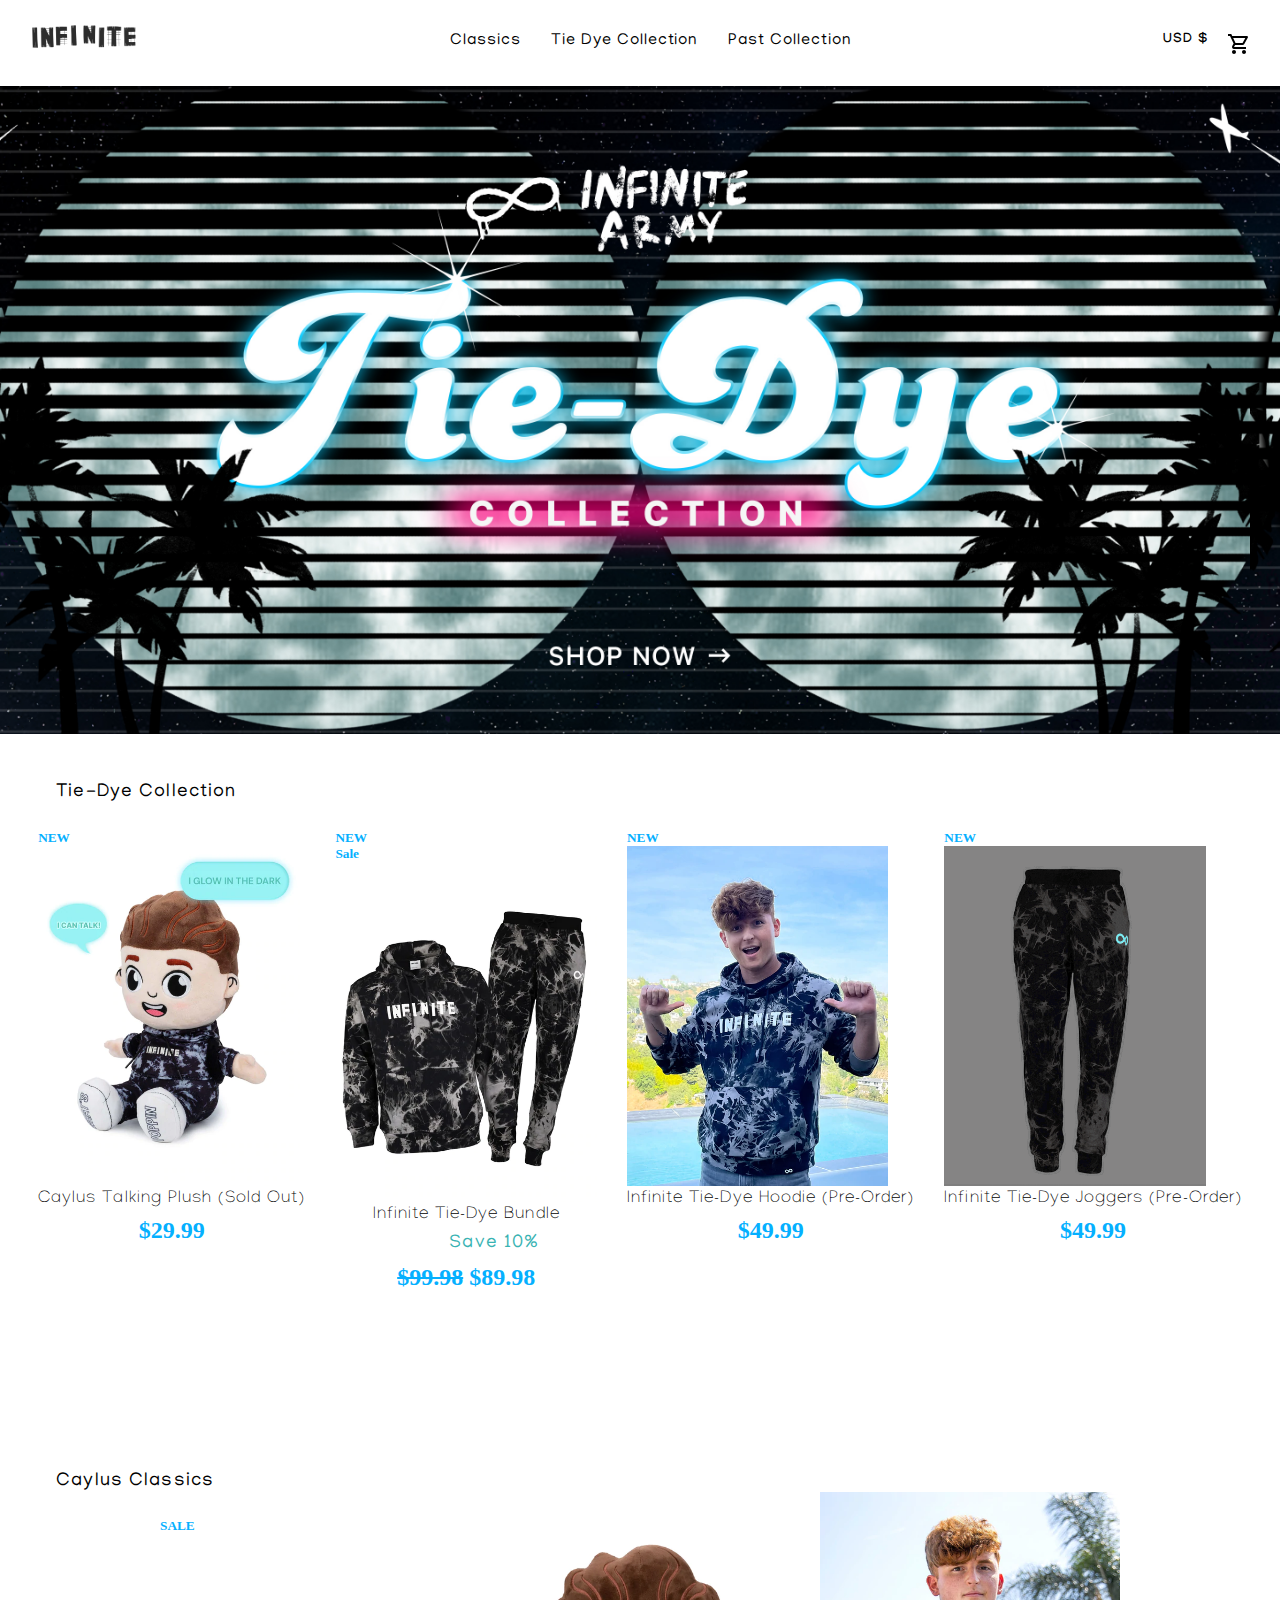
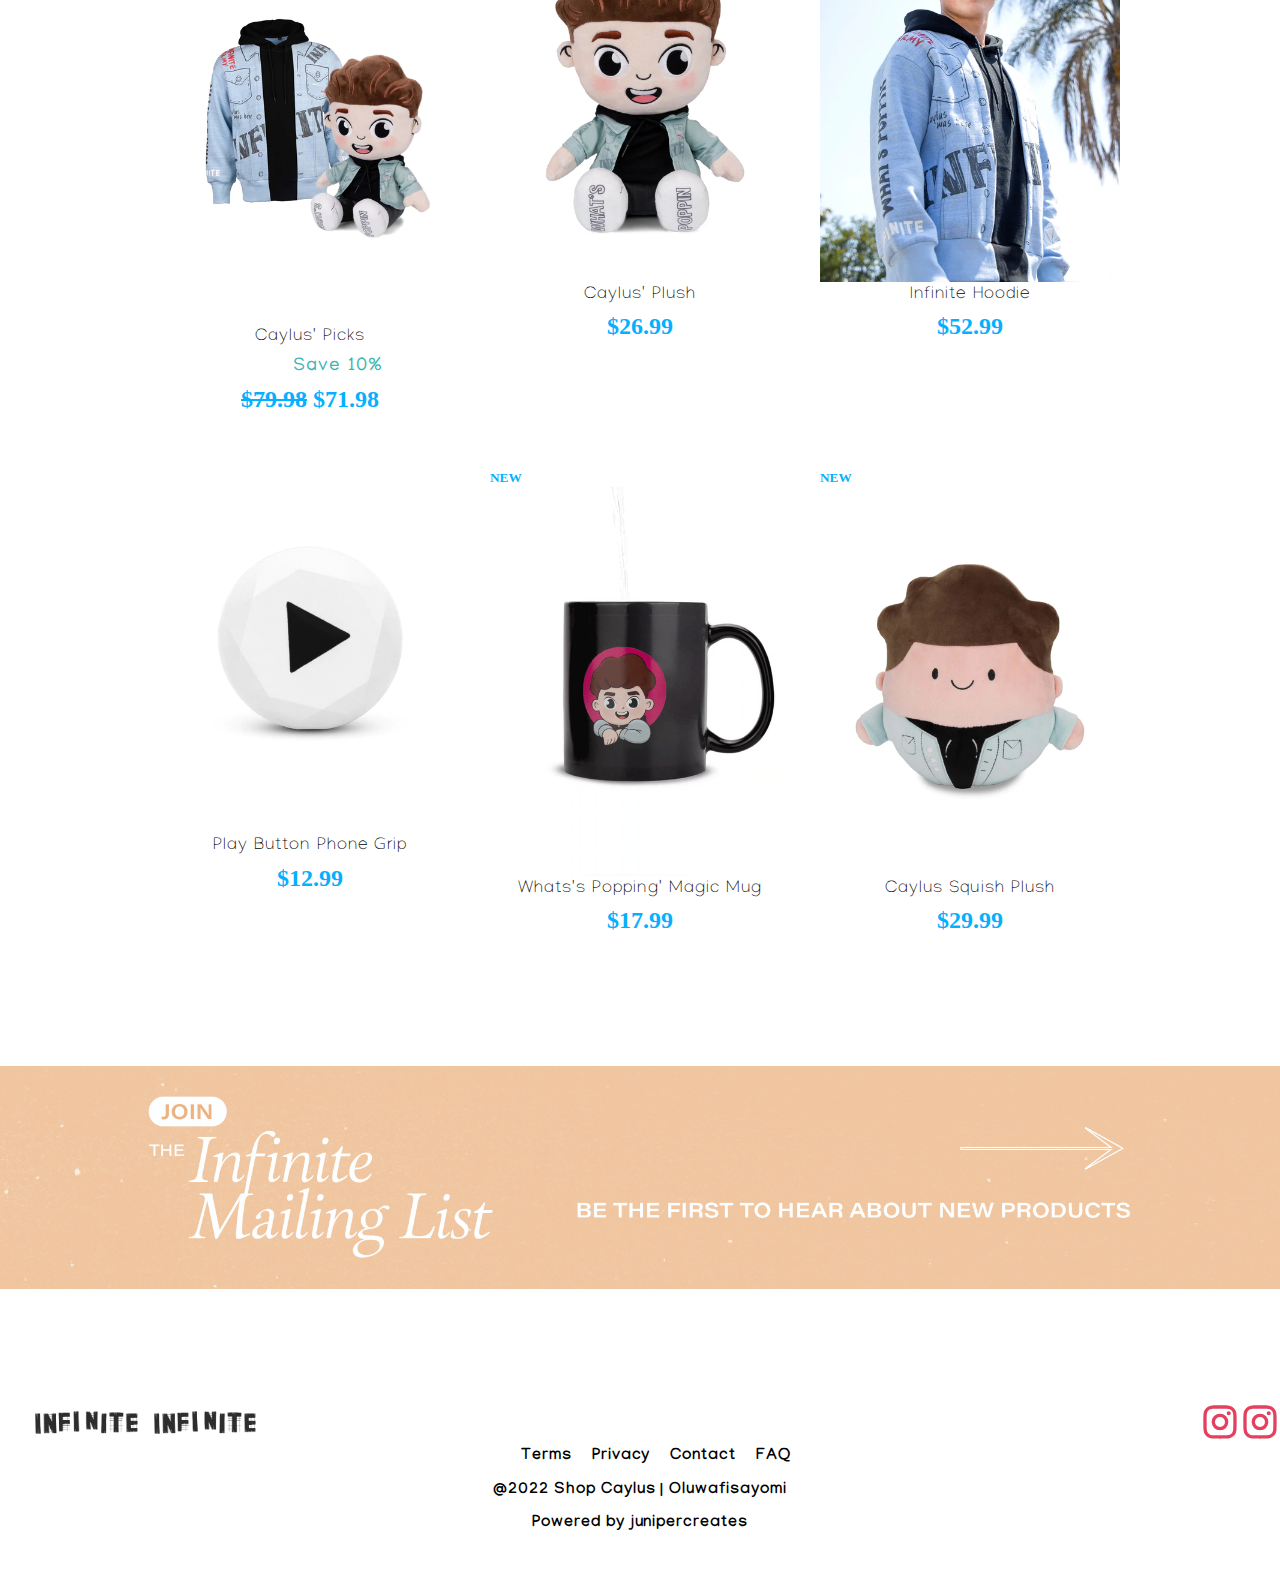
<file: index.html>
<!DOCTYPE html>
<html lang="en">
<head>
    <meta charset="UTF-8">
    <meta http-equiv="X-UA-Compatible" content="IE=edge">
    <meta name="viewport" content="width=device-width, initial-scale=1.0">
    <meta name="description" content="Official Store of Infinite" data-react-helmet="true">

    <meta property="og:title" content="Infinite Official Store" data-react-helmet="true">

    <meta property="og:description" content="Official Store of Infinite" data-react-helmet="true">

    <link rel="shortcut icon" href="https://cdn.junipercreates.com/bazzagazza/images/Infinite_Logo-02_1621990440855.png">

    <link rel="shortcut icon" href="https://cdn.junipercreates.com/bazzagazza/images/Infinite_Logo-02_1621990440855.png">

    <link href="https://fonts.googleapis.com/css2?family=DM+Sans:ital,wght@0,400;0,500;1,400;1,500&amp;family=Krona+One&amp;display=swap" rel="stylesheet">
    
    <link href="https://fonts.googleapis.com/css2?family=Archivo:wght@400;600&amp;display=swap" rel="stylesheet">

    <link rel="stylesheet" href="main.css">

    <link rel="shortcut icon" href="https://cdn.junipercreates.com/bazzagazza/images/Infinite_Logo-02_1621990440855.png" /><link rel="manifest" href="https://cdn.junipercreates.com/manifest.json" /><link href="https://fonts.googleapis.com/css2?family=DM+Sans:ital,wght@0,400;0,500;1,400;1,500&family=Krona+One&family=Manjari:wght@100;400;700&display=swap" rel="stylesheet">
    <title>Infinite Official Store</title>
</head>
<body>

    <!-- header -->
    <header>
        <nav class="navbar">
            <a href="#" class="logo"><img src="./Images/Infinite_Logo-01_1621990447382.png" alt="Shop Caylus" ></a>
            
                <div class="dd">
                    <h5 class="dd-btn">Menu</h5>
                    <center>
                        <div class="dd-content">
                            <a href="#"> Classics </a>
                            <a href="#second-slide"> Tie Dye Collection </a>
                            <a href="#"> Past Collection </a>
                         </div>
                    </center>
                 </div>

            <ul class="nav-menu menu">
                <li class="nav-item">
                    <a href="#" class="nav-link">Classics
                    </a>
                </li>
                <li class="nav-item">
                    <a href="#second-slide" class="nav-link">Tie Dye Collection</a>
                </li>
                <li class="nav-item">
                    <a href="#" class="nav-link">Past Collection</a>
                </li>
            </ul>
            <ul class="right" style="margin-top: 1em;">
                <li class="nav-ite">
                    <a href="#" class="nav-link"><h5>USD $</h5></a>
                </li>
                <li class="nav-ite"><a href="#" class="nav-link"><svg xmlns="http://www.w3.org/2000/svg" width="24" height="24" viewBox="0 0 24 24"><path fill="none" d="M0 0h24v24H0V0z"></path><path d="M15.55 13c.75 0 1.41-.41 1.75-1.03l3.58-6.49c.37-.66-.11-1.48-.87-1.48H5.21l-.94-2H1v2h2l3.6 7.59-1.35 2.44C4.52 15.37 5.48 17 7 17h12v-2H7l1.1-2h7.45zM6.16 6h12.15l-2.76 5H8.53L6.16 6zM7 18c-1.1 0-1.99.9-1.99 2S5.9 22 7 22s2-.9 2-2-.9-2-2-2zm10 0c-1.1 0-1.99.9-1.99 2s.89 2 1.99 2 2-.9 2-2-.9-2-2-2z" fill="#000000"></path></svg></a>
                </li>
            </ul>
        </nav>
    </header>
    <!--  -->

    <section id="first-image" class="banner-carousel-top-layer animate-on-first-load"></section>

    <section id="second-slide">
        <h3>Tie-Dye Collection</h3>
        <ul>
            <li>
                <h5 style="margin-top: 2em; color: #05b0ff;">NEW</h5>
                <img src="./Images/infinite-caylus-talkingplush-side-glow_11498d82-b4b6-459d-bdf3-70476e6becef_500x.jpg" alt="Talking Plushing" height="340" id="item1" onmouseover="displayimg()">
                <img src="./Images/infinite5_500x.jpg" alt="Plush"  id="item2" height="340" onmouseleave="displayimage()">
                <span>Caylus Talking Plush (Sold Out)</span>
                <h2>$29.99</h2>
            </li>

            <li>
                <h5 style="margin-top: 2em; color: #05b0ff;">NEW <br >Sale</h5>
                <img src="./Images/infinite-2022Q1-bundle_500x.jpg" alt="Tie-Dye Hoddie and Joggers" height="340" id="item3" onmouseover="displayimg3()">
                <img src="./Images/infinite6_500x.jpg" alt="Hoodie" height="340" id="item4" onmouseleave="displayimage4()">
                <span>Infinite Tie-Dye Bundle</span>
                <h3 style="color: #39b3b3;text-align: center;padding-bottom: 0.5em;">Save 10%</h3>
                <h2><b style="text-decoration: line-through;">$99.98</b> $89.98</h2>
            </li>

            <li>
                <h5 style="margin-top: 2em; color: #05b0ff;">NEW</h5>
                <img src="./Images/hoodie_7ab1e186-20d7-4937-b374-66b718bec617_500x.jpg" alt="Tie-Dye Hoddie" height="340" id="item5" onmouseover="displayimg5()">
                <img src="./Images/infinite-caylus-tie-dye-hoodie-front_500x.jpg" alt="Hoodie" height="340" id="item6" onmouseleave="displayimage6()">
                <span><p>Infinite Tie-Dye Hoodie (Pre-Order)</p></span>
                <h2>$49.99</h2>
            </li>

            <li>
                <h5 style="margin-top: 2em; color: #05b0ff;">NEW</h5>
                <img src="./Images/infinite-caylus-tie-dye-joggers-glow_500x.gif" alt="Infinite Tie Dye Joggers" height="340" id="item7" onmouseover="displayimg7()">
                <img src="./Images/infinite.jpg" height="340" alt="Joggers" id="item8" onmouseleave="displayimage8()">
                <span><p>Infinite Tie-Dye Joggers (Pre-Order)</p></span>
                <h2>$49.99</h2>
            </li>
        </ul>
    </section><br><br><br><br><br><br><br><br><br><br>


    <section id="third-slide">
        <h3>Caylus Classics</h3>
        <ul>
            <li>
                <h5 style="margin-top: 2em; color: #05b0ff;">SALE</h5>
                <img src="./Images/infinite-Holiday-CaylusGiftPickBundle_500x.jpg" alt="infinite-Holiday-CaylusGiftPickBundle" height="390" onmouseover="img1()" id="img1" >
                <img src="./Images/infinite-initiallaunch-hoodie-front_500x.jpg" height="390" alt="Infinit hoodie front" id="img2" onmouseleave="img2()">
                <span><p>Caylus' Picks</p></span>
                <h3 style="color: #39b3b3;text-align: center;padding-bottom: 0.5em;">Save 10%</h3>
                <h2><b style="text-decoration: line-through;">$79.98</b> $71.98</h2>
            </li>
            <li>
                <img src="./Images/Infinite_CaylusPlush_Front_500x.jpg" alt="Infinite Caylus Plush Front" height="390" onmouseover="img3()" id="img3">
                <img src="./Images/Infintie-Plush-Creator_500x.jpg" alt="Infinite Caylus Plush Front" height="390" id="img4" onmouseleave="img4()">
                <span><p>Caylus' Plush</p></span>
                <h2>$26.99</h2>
            </li>
            <li>
                <img src="./Images/Infintie-Hoodie-Creator_500x.jpg" height="390"  onmouseover="img5()" id="img5">
                <img src="./Images/infinite-initiallaunch-hoodie-front_500x.jpg" height="390" alt="Infinite Caylus Hoodie Front" id="img6" onmouseleave="img6()">
                <span><p>Infinite Hoodie</p></span>
                <h2>$52.99</h2>
            </li>
            <li>
                <img src="./Images/Infintie-PhoneGrip-Front_500x.jpg" height="390" onmouseover="img7()" id="img7">
                <img src="./Images/Infintie-PhoneGrip-Angle_500x.jpg" height="390" id="img8" onmouseleave="img8()">
                <span><p>Play Button Phone Grip</p></span>
                <h2>$12.99</h2>
            </li>
            <li>
                <h5 style="margin-top: 2em; color: #05b0ff;">NEW</h5>
                <img src="./Images/CopyofInfinite-Animated-Mug-Front_500x.gif" height="390" onmouseover="img9()" id="img9" alt="Whats's Popping' Magic Mug">
                <img src="./Images/infinite-Holiday-MagicMug-Side_500x.jpg" height="390" alt="Whats's Popping' Magic Mug side" id="img10" onmouseleave="img10()">
                <span><p>Whats's Popping' Magic Mug</p></span>
                <h2>$17.99</h2>
            </li>
            <li>
                <h5 style="margin-top: 2em; color: #05b0ff;">NEW</h5>
                <img src="./Images/infinite-Holiday-squishy-front_500x.jpg" height="390" onmouseover="img11()" id="img11">
                <img src="./Images/infinite-Holiday-squishy-side_500x.jpg" height="390" id="img12" onmouseleave="img12()">
                <span><p>Caylus Squish Plush</p></span>
                <h2>$29.99</h2>
            </li>
        </ul>
    </section><br>
    <section id="mailing-list-img" ></section>

    <footer>
        <a href="" class="Instagram">
            <svg xmlns="http://www.w3.org/2000/svg" viewBox="0 0 24 24" width="40" height="40"><path fill="none" d="M0 0h24v24H0z"/><path d="M12 9a3 3 0 1 0 0 6 3 3 0 0 0 0-6zm0-2a5 5 0 1 1 0 10 5 5 0 0 1 0-10zm6.5-.25a1.25 1.25 0 0 1-2.5 0 1.25 1.25 0 0 1 2.5 0zM12 4c-2.474 0-2.878.007-4.029.058-.784.037-1.31.142-1.798.332-.434.168-.747.369-1.08.703a2.89 2.89 0 0 0-.704 1.08c-.19.49-.295 1.015-.331 1.798C4.006 9.075 4 9.461 4 12c0 2.474.007 2.878.058 4.029.037.783.142 1.31.331 1.797.17.435.37.748.702 1.08.337.336.65.537 1.08.703.494.191 1.02.297 1.8.333C9.075 19.994 9.461 20 12 20c2.474 0 2.878-.007 4.029-.058.782-.037 1.309-.142 1.797-.331.433-.169.748-.37 1.08-.702.337-.337.538-.65.704-1.08.19-.493.296-1.02.332-1.8.052-1.104.058-1.49.058-4.029 0-2.474-.007-2.878-.058-4.029-.037-.782-.142-1.31-.332-1.798a2.911 2.911 0 0 0-.703-1.08 2.884 2.884 0 0 0-1.08-.704c-.49-.19-1.016-.295-1.798-.331C14.925 4.006 14.539 4 12 4zm0-2c2.717 0 3.056.01 4.122.06 1.065.05 1.79.217 2.428.465.66.254 1.216.598 1.772 1.153a4.908 4.908 0 0 1 1.153 1.772c.247.637.415 1.363.465 2.428.047 1.066.06 1.405.06 4.122 0 2.717-.01 3.056-.06 4.122-.05 1.065-.218 1.79-.465 2.428a4.883 4.883 0 0 1-1.153 1.772 4.915 4.915 0 0 1-1.772 1.153c-.637.247-1.363.415-2.428.465-1.066.047-1.405.06-4.122.06-2.717 0-3.056-.01-4.122-.06-1.065-.05-1.79-.218-2.428-.465a4.89 4.89 0 0 1-1.772-1.153 4.904 4.904 0 0 1-1.153-1.772c-.248-.637-.415-1.363-.465-2.428C2.013 15.056 2 14.717 2 12c0-2.717.01-3.056.06-4.122.05-1.066.217-1.79.465-2.428a4.88 4.88 0 0 1 1.153-1.772A4.897 4.897 0 0 1 5.45 2.525c.638-.248 1.362-.415 2.428-.465C8.944 2.013 9.283 2 12 2z"/></svg>
        </a>

        <a href="" class="Instagram">
            <svg xmlns="http://www.w3.org/2000/svg" viewBox="0 0 24 24" width="40" height="40"><path fill="none" d="M0 0h24v24H0z"/><path d="M12 9a3 3 0 1 0 0 6 3 3 0 0 0 0-6zm0-2a5 5 0 1 1 0 10 5 5 0 0 1 0-10zm6.5-.25a1.25 1.25 0 0 1-2.5 0 1.25 1.25 0 0 1 2.5 0zM12 4c-2.474 0-2.878.007-4.029.058-.784.037-1.31.142-1.798.332-.434.168-.747.369-1.08.703a2.89 2.89 0 0 0-.704 1.08c-.19.49-.295 1.015-.331 1.798C4.006 9.075 4 9.461 4 12c0 2.474.007 2.878.058 4.029.037.783.142 1.31.331 1.797.17.435.37.748.702 1.08.337.336.65.537 1.08.703.494.191 1.02.297 1.8.333C9.075 19.994 9.461 20 12 20c2.474 0 2.878-.007 4.029-.058.782-.037 1.309-.142 1.797-.331.433-.169.748-.37 1.08-.702.337-.337.538-.65.704-1.08.19-.493.296-1.02.332-1.8.052-1.104.058-1.49.058-4.029 0-2.474-.007-2.878-.058-4.029-.037-.782-.142-1.31-.332-1.798a2.911 2.911 0 0 0-.703-1.08 2.884 2.884 0 0 0-1.08-.704c-.49-.19-1.016-.295-1.798-.331C14.925 4.006 14.539 4 12 4zm0-2c2.717 0 3.056.01 4.122.06 1.065.05 1.79.217 2.428.465.66.254 1.216.598 1.772 1.153a4.908 4.908 0 0 1 1.153 1.772c.247.637.415 1.363.465 2.428.047 1.066.06 1.405.06 4.122 0 2.717-.01 3.056-.06 4.122-.05 1.065-.218 1.79-.465 2.428a4.883 4.883 0 0 1-1.153 1.772 4.915 4.915 0 0 1-1.772 1.153c-.637.247-1.363.415-2.428.465-1.066.047-1.405.06-4.122.06-2.717 0-3.056-.01-4.122-.06-1.065-.05-1.79-.218-2.428-.465a4.89 4.89 0 0 1-1.772-1.153 4.904 4.904 0 0 1-1.153-1.772c-.248-.637-.415-1.363-.465-2.428C2.013 15.056 2 14.717 2 12c0-2.717.01-3.056.06-4.122.05-1.066.217-1.79.465-2.428a4.88 4.88 0 0 1 1.153-1.772A4.897 4.897 0 0 1 5.45 2.525c.638-.248 1.362-.415 2.428-.465C8.944 2.013 9.283 2 12 2z"/></svg>
        </a>
        <ul>
            <li><a href="#" class="logo"><img src="./Images/Infinite_Logo-01_1621990447382.png" height="41" alt="Shop Caylus" ></a></li>
            <li><a href="#" class="logo"><img src="./Images/Infinite_Logo-01_1621990447382.png" height="41" alt="Shop Caylus" ></a></li>
        </ul>
        
        <ul id="second-list-item">
            <li>Terms</li>
            <li>Privacy</li>
            <li>Contact</li>
            <li>FAQ</li>
        </ul>

        <h4>@2022 Shop Caylus | Oluwafisayomi </h4>
        <h4>Powered by junipercreates</h4>
    </footer><br><br>
<script src="script.js"></script>
</body>
</html>
</file>
<file: main.css>
*{
    margin: 0;
    padding: 0;
    box-sizing: border-box;
    font-family: url(https://fonts.gstatic.com/s/archivo/v16/k3kPo8UDI-1M0wlSV9XAw6lQkqWY8Q82sLySOxK-vA.woff2) format('woff2'); ;
}
header ul{
    list-style-type: none;
    display: flex;
}
header li a{
    list-style-type: none;
    display: flex;
    font-family: "Manjari", sans-serif;
    font-weight: 400;
    letter-spacing: 0.06em;
    color: #000;
    text-decoration: none;
}
header img{
    max-width:110px;
    width: 100%;
} 
.menu{
    gap: 30px;
}
.right{
    gap: 19px;
}
.navbar{
    min-height: 70px;
    display: flex;
    justify-content: space-between;
    padding: 0 29px;
    margin-top: 1em;
}
.nav-link{
   transition: 0.7s ease; 
}
.nav-link:hover{
    color: #555555;
    text-decoration: transparent underline;
}
.nav-menu {
    margin-top: 1em;
}
svg:hover{
    background-color: rgb(124, 124, 124);
    border-radius: 0.4em;
}
.dd{
    display: none;
}
@media(max-width:660px){
.dd {
    font-family: "Manjari", sans-serif;
    display: block;
}
.dd-btn{
   padding: 15px;
   text-align: center;
   width: auto;
   color: #000000;
}
.dd-btn:hover{
    transition: 0.7s ease;
}
.dd-content {
   width: 95%;
   box-shadow: 0 10px 3px rgba(0, 0, 0, 0.3), 0 14px 11px rgba(0, 0, 0, 0);
   height: 1px;
   transition: height 1s;
   overflow: hidden;
}
.dd:hover .dd-content {
   height: 160px;
}
.dd-content > a{
    display: block;
    padding: 15px;
    text-decoration: none;
    font-family: "Manjari", sans-serif;
    font-weight: 400;
    letter-spacing: 0.06em;
    color: #000;
}
.dd-content > a:hover{
    color: #4d4d4d;
    text-decoration:double underline;
}
    .nav-menu >.nav-item{
        display: none;
    }
}
/*  */
#first-image{
    background-image: url(./Images/Infinte-3.0-banner_1647289532687.jpg);
    max-width: 9060px;
    width: 100%;
    height: 72vh;
    background-position: center;
    background-size: cover;
    background-repeat: no-repeat;
    margin-bottom: 3em;
}
#first-image:hover{
    opacity: 80%;
    transition: 1s;
    transition: 0.7s ease
}
@media(max-width:1000px){
    #first-image{
        background-image: url(./Images/Infinite-phone-2.0_1647289434781.jpg);
        max-width: 9060px;
        width: 100%;
        height: 72vh;
        background-position: center;
        background-size: cover;
        background-repeat: no-repeat;
    }
}
/* @media(max-width:880px){
    #first-image{
        background-image: url(./Images/Infinite-phone-2.0_1647289434781.jpg);
        max-width: 9060px;
        width: 100%;
        height: 72vh;
        background-position: center;
        background-size: 70em;
        background-repeat: no-repeat;
    }
}
@media(max-width:800px){
    #first-image{
        background-image: url(./Images/Infinite-phone-2.0_1647289434781.jpg);
        max-width: 9060px;
        width: 100%;
        height: 72vh;
        background-position: center;
        background-size: 64em;
        background-repeat: no-repeat;
        margin-top: -5em;
    }
}
@media(max-width:740px){
    #first-image{
        background-image: url(./Images/Infinite-phone-2.0_1647289434781.jpg);
        max-width: 9060px;
        width: 100%;
        height: 72vh;
        background-position: center;
        background-size: 57em;
        background-repeat: no-repeat;
        margin-top: -8em;
    }
}
@media(max-width:640px){
    #first-image{
        background-image: url(./Images/Infinite-phone-2.0_1647289434781.jpg);
        max-width: 9060px;
        width: 100%;
        height: 72vh;
        background-position: center;
        background-size: 52em;
        background-repeat: no-repeat;
        margin-top: -8em;
    }
}
@media(max-width:640px){
    #first-image{
        background-image: url(./Images/Infinite-phone-2.0_1647289434781.jpg);
        max-width: 9060px;
        width: 100%;
        height: 72vh;
        background-position: center;
        background-size: 48em;
        background-repeat: no-repeat;
        margin-top: -11.5em;
    }
}
@media(max-width:555px){
    #first-image{
        background-image: url(./Images/Infinite-phone-2.0_1647289434781.jpg);
        max-width: 9060px;
        width: 100%;
        height: 72vh;
        background-position: center;
        background-size: 45em;
        background-repeat: no-repeat;
    }
}
@media(max-width:510px){
    #first-image{
        background-image: url(./Images/Infinite-phone-2.0_1647289434781.jpg);
        max-width: 9060px;
        width: 100%;
        height: 72vh;
        background-position: center;
        background-size: 42.5em;
        background-repeat: no-repeat;
    }
}
@media(max-width:495px){
    #first-image{
        background-image: url(./Images/Infinite-phone-2.0_1647289434781.jpg);
        max-width: 9060px;
        width: 100%;
        height: 72vh;
        background-position: center;
        background-size: 40.5em;
        background-repeat: no-repeat;
    }
}
@media(max-width:465px){
    #first-image{
        background-image: url(./Images/Infinite-phone-2.0_1647289434781.jpg);
        max-width: 9060px;
        width: 100%;
        height: 72vh;
        background-position: center;
        background-size: 37.5em;
        background-repeat: no-repeat;
        margin-top: -15em;
    }
} */
#second-slide h3{
    font-family: "Manjari", sans-serif;
    font-weight: 400;
    letter-spacing: 0.06em;
    padding-left: 3em;
}
#second-slide ul{
    list-style-type: none;
    display: flex;
    flex-direction: row;
    cursor: pointer;
    flex-wrap: wrap;
    justify-content: center;
    gap: 30px;
}
#second-slide span{
    display: block;
    cursor: pointer;
    text-align: center;
    font-family: "Manjari", sans-serif;
    font-weight: 200;
    font-size: 13pt;
    letter-spacing: 0.06em;
    padding-bottom: 0.5em;
}
#second-slide span:hover{
    color: #05b0ff;
}
#second-slide h2{
    color: #05b0ff;
    text-align: center;
}
#item2, #item4, #item6, #item8 {
    display: none;
    /* margin-left: -20em; */
}
/*  */
#third-slide h3{
    font-family: "Manjari", sans-serif;
    font-weight: 400;
    letter-spacing: 0.06em;
    padding-left: 3em;
}
#third-slide ul{
    list-style-type: none;
    display: flex;
    flex-direction: row;
    cursor: pointer;
    flex-wrap: wrap;
    justify-content: center;
    gap: 30px;
}
#third-slide span{
    display: block;
    cursor: pointer;
    text-align: center;
    font-family: "Manjari", sans-serif;
    font-weight: 200;
    font-size: 13pt;
    letter-spacing: 0.06em;
    padding-bottom: 0.5em;
}
#third-slide span:hover{
    color: #05b0ff;
}
#third-slide h2{
    color: #05b0ff;
    text-align: center;
}
#img2 ,#img4 ,#img6 ,#img8 ,#img10 ,#img12{
    display: none;
}
/*  */
#mailing-list-img{
    background-image: url(./Images/Infinite_Mailing\ List_Banner\(Desktop\)_1623898911008.jpg);
    /* max-width: 9060px; */
    width: 100%;
    height: 50vh;
    background-position: center;
    background-size: contain;
    background-repeat: no-repeat;
}
@media(max-width:1120px){
    #mailing-list-img{
        background-image: url(./Images/Infinite_Mailing\ List_Banner\(Desktop\)_1623898911008.jpg);
        width: 100%;
        height: 72vh;
        background-position: center;
        background-size: contain;
        background-repeat: no-repeat;
    }
}
@media(max-width:595px){
    #mailing-list-img{
        background-image: url(./Images/Infinite_Mailing\ List_Banner\(Mobile\)_1623898914758.jpg);
        width: 100%;
        height: 72vh;
        background-position: center;
        background-size: contain;
        background-repeat: no-repeat;
    }
}
/*  */
footer ul{
    display: flex;
    list-style: none;
    margin-left: 2em;
    gap: 10px;
}
#second-list-item{
    cursor: pointer;
    text-align: center;
    justify-content: center;
    font-family: "Manjari", sans-serif;
    font-weight: 600;
    letter-spacing: 0.06em;
    color: #000;
    text-decoration: none;
    gap: 20px;
}
#second-list-item:hover{
    color: #555555;
    text-decoration: transparent underline;
}
footer h4{
    margin-top: 0.9em;
    text-align: center;
    justify-content: center;
    font-family: "Manjari", sans-serif;
    font-weight: 600;
    letter-spacing: 0.06em;
    color: #000;
}
 a.Instagram svg {
    fill: #E4405F;
    float: right;
}
 a.Instagram svg:hover{
    fill: #d15b71;
    transform: scale(115%);
    transition: 0.7s ease; 
}
@media(max-width:880px){
    footer ul{
        display: block;
        list-style: none;
        margin-left: 2em;
        text-align: center;
    }
    #second-list-item{
        cursor: pointer;
        text-align: center;
        justify-content: center;
        font-family: "Manjari", sans-serif;
        font-weight: 600;
        letter-spacing: 0.06em;
        color: #000;
        text-decoration: none;
        gap: 20px;
        display: flex;
    }
    #second-list-item:hover{
        color: #555555;
        text-decoration: transparent underline;
    }
    footer h4{
        margin-top: 0.9em;
        text-align: center;
        justify-content: center;
        font-family: "Manjari", sans-serif;
        font-weight: 600;
        letter-spacing: 0.06em;
        color: #000;
    }
     a.Instagram svg {
        display: none;
        fill: #E4405F;
        text-align: center;
        justify-content: center;
        align-items: center;
    }
     a.Instagram svg:hover{
        fill: #d15b71;
        transform: scale(115%);
        transition: 0.7s ease; 
    }
}
</file>
